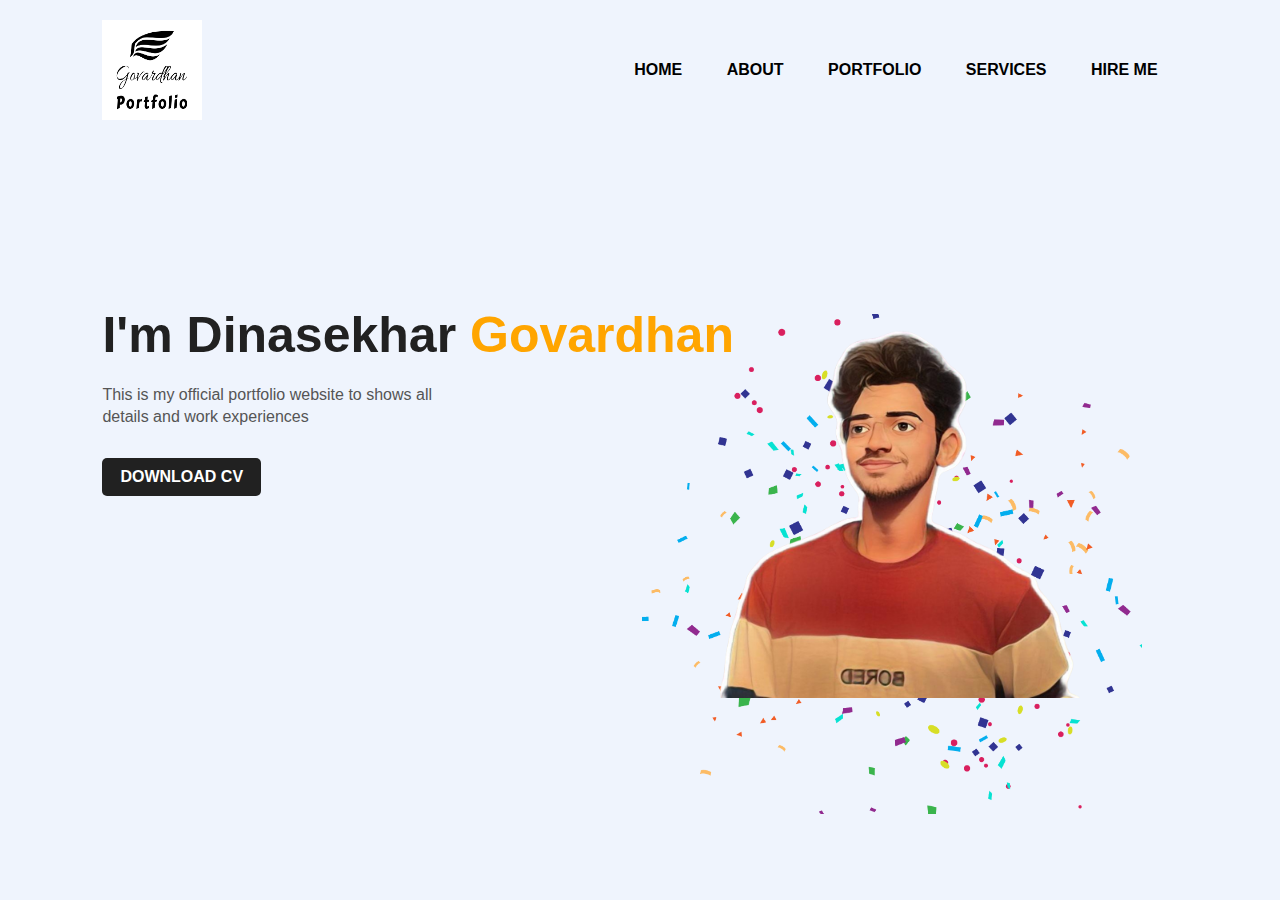
<file: portfolio/index.html>
<!DOCTYPE html>
<html lang="en">
<head>
    <meta charset="UTF-8">
    <meta name="viewport" content="width=device-width, initial-scale=1.0">
    <title>Personel Portfolio website </title>
    <link rel="stylesheet" href="styles.css">
</head>
<body>
    <div class="hero">
        <nav>
            <img src="lg1.png" alt="" class="logo" style="height: 100px; width: 100px;">
            <ul>
                <li><a href="#">HOME</a></li>
                <li><a href="#">ABOUT</a></li>
                <li><a href="#">PORTFOLIO</a></li>
                <li><a href="#">SERVICES</a></li>
                <li><a href="#">HIRE ME</a></li>
            </ul>
            
        </nav>
        <div class="detel">
            <h1>I'm Dinasekhar <span>Govardhan</span></h1>
            <p>This is my official portfolio website to shows all 
                <br>details and work experiences
            </p>
            <a href="#">DOWNLOAD CV</a>
        </div>
        <div class="images">
            <img src="shap.png" alt="" class="shape" style="width: 500px; height: 500px; padding-bottom: 15%;">
            <img src="ph1.png" alt="" class="photo" style="width: 400px; height: 400px; padding-bottom: 35%;">
        </div>
    </div>
</body>
</html>
</file>
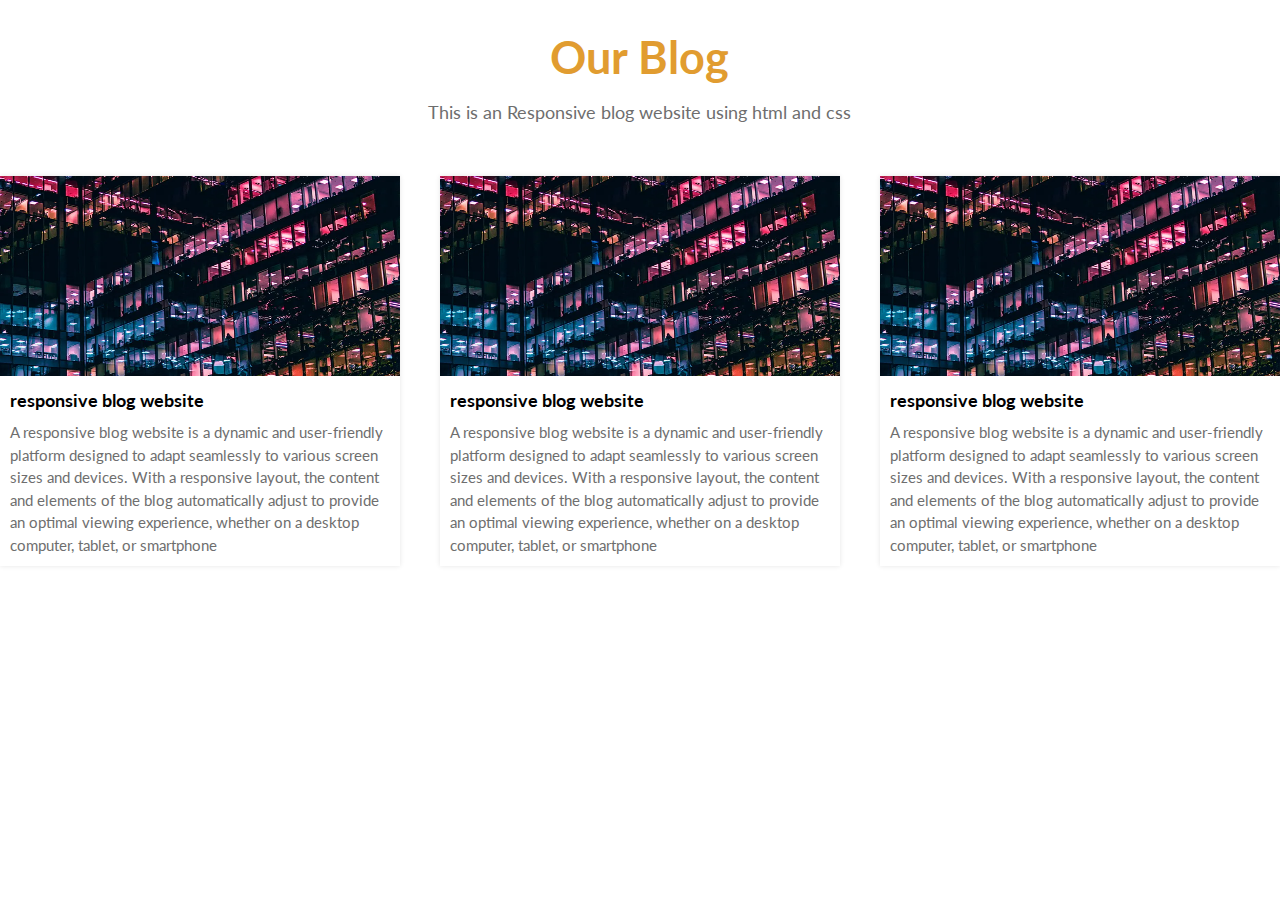
<file: responsive blog/index.html>
<!DOCTYPE html>
<html lang="en">
<head>
    <meta charset="UTF-8">
    <meta name="viewport" content="width=device-width, initial-scale=1.0">
    <link rel="stylesheet" href="styles.css">
    <title>Document</title>
</head>
<body>
    <div class="container">
        <div class="row">
            <div class="header">
                <h1>Our Blog</h1>
                <p>
                    This is an Responsive blog website using 
                    html and css

                </p>
            </div>
            <div class="content">
                <div class="card">
                    <img src="43.webp" style="width: 400px;; height: 200px;" alt="">
                    <h4>responsive blog website</h4>
                    <p>A responsive blog website is a dynamic and user-friendly 
                        platform designed to adapt seamlessly to various screen 
                        sizes and devices. With a responsive layout, the content 
                        and elements of the blog automatically adjust to provide 
                        an optimal viewing experience, whether on a desktop 
                        computer, tablet, or smartphone</p>
                </div>
                <div class="card">
                    <img src="43.webp"style="width: 400px;; height: 200px;" alt="">
                    <h4>responsive blog website</h4>
                    <p>A responsive blog website is a dynamic and user-friendly 
                        platform designed to adapt seamlessly to various screen 
                        sizes and devices. With a responsive layout, the content 
                        and elements of the blog automatically adjust to provide 
                        an optimal viewing experience, whether on a desktop 
                        computer, tablet, or smartphone</p>
                </div>
                <div class="card">
                    <img src="43.webp" style="width: 400px;; height: 200px;" alt="">
                    <h4>responsive blog website</h4>
                    <p>A responsive blog website is a dynamic and user-friendly 
                        platform designed to adapt seamlessly to various screen 
                        sizes and devices. With a responsive layout, the content 
                        and elements of the blog automatically adjust to provide 
                        an optimal viewing experience, whether on a desktop 
                        computer, tablet, or smartphone</p>
                </div>
            </div>
        </div>
    </div>
</body>
</html>
</file>
<file: portfolio/styles.css>
*{
    margin:0;
    padding:0;
    font-family:sans-serif;
  }
  .hero{
    position:relative;
    width: 100%;
    height: 100vh;
    background: #eff4fd;
  }
  nav{
    display: flex;
    width: 84%;
    margin: auto;
    padding: 20px 0;
    align-items: center;
    justify-content: space-between;
  }
  nav ul li{
    display: inline-block;
    list-style: none;
    margin: 10px 20px;
  }
  nav ul li a{
    text-decoration: none;
    color: #000;
    font-weight: bold;
  }
  nav ul li a:hover{
    color: red;
  }
  .detel{
    margin-left: 8%;
    margin-top: 13%;

  }
  .detel h1{
    font-size: 50px;
    color: #212121;
    margin-bottom: 20px;
  }
  span{
    color: orange;
  }
  .detel p{
    color: #555;
    line-height: 22px;
  }
  .detel a{
    background: #212121;
    padding: 10px 18px;
    text-decoration: none;
    font-weight: bold;
    color:#fff;
    display: inline-block;
    margin: 30px 0;
    border-radius:5px ;
  }
  .images{
    width: 45%;
    height: 80%;
    position:absolute;
    bottom:0;
    right: 100px;

  }
  .images img{
    height: 100%;
    position: absolute;
    left:50%;
    bottom: 0;
    transform: translate(-50%);
    transition: bottom is,left is;
  }
  /* .images:hover .shape{
    bottom: 40px;

  }
  .images:hover .photo{
    left: 45%;
  }
   */
</file>
<file: responsive blog/styles.css>
@import url('https://fonts.googleapis.com/css2?family=Lato:wght@100;300;400;900&display=swap');

*{
    margin: 0px;
    padding: 0px;
    box-sizing: border-box;
    font-family: 'Lato', sans-serif;
}
.container{
    width:100%;

}
.container .row{
    width: 80%;
    margin: auto;
}
.container .row .header{
    width: 60%;
    text-align: center;
    margin: auto;
}
.container .row .header h1{
    padding-top: 30px;
    font-size: 45px;
    color: #e19c30;
}
.container .row .header p{
    margin-top: 15px;
    font-size: 18px;
    line-height: 1.5;
    color: #6e6e6e;
}
.content{
    display: flex;
    justify-content: center;
    align-items: center;
    margin: auto;
}
/* img{
    width: 400px;
    height: 200px;
} */
.content .card{
    flex:1;
    margin: 50px 20px;
    box-shadow: 0px 0px 5px 0px rgba(0,0,0,0.1);
    background-color: #fff;
}
.content .card .img{
    width: 100%;
    height: auto;

}
.content .card h4{
    margin-top: 10px;
    margin-left: 10px;
    font-size: 18px;

}
.content .card p{
    font-size: 15px;
    color:#6e6e6e;
    line-height: 1.5;
    padding: 10px;
}
@media screen and (max-width:768px){
    .content{
        flex-direction: column;
    }
}
</file>
